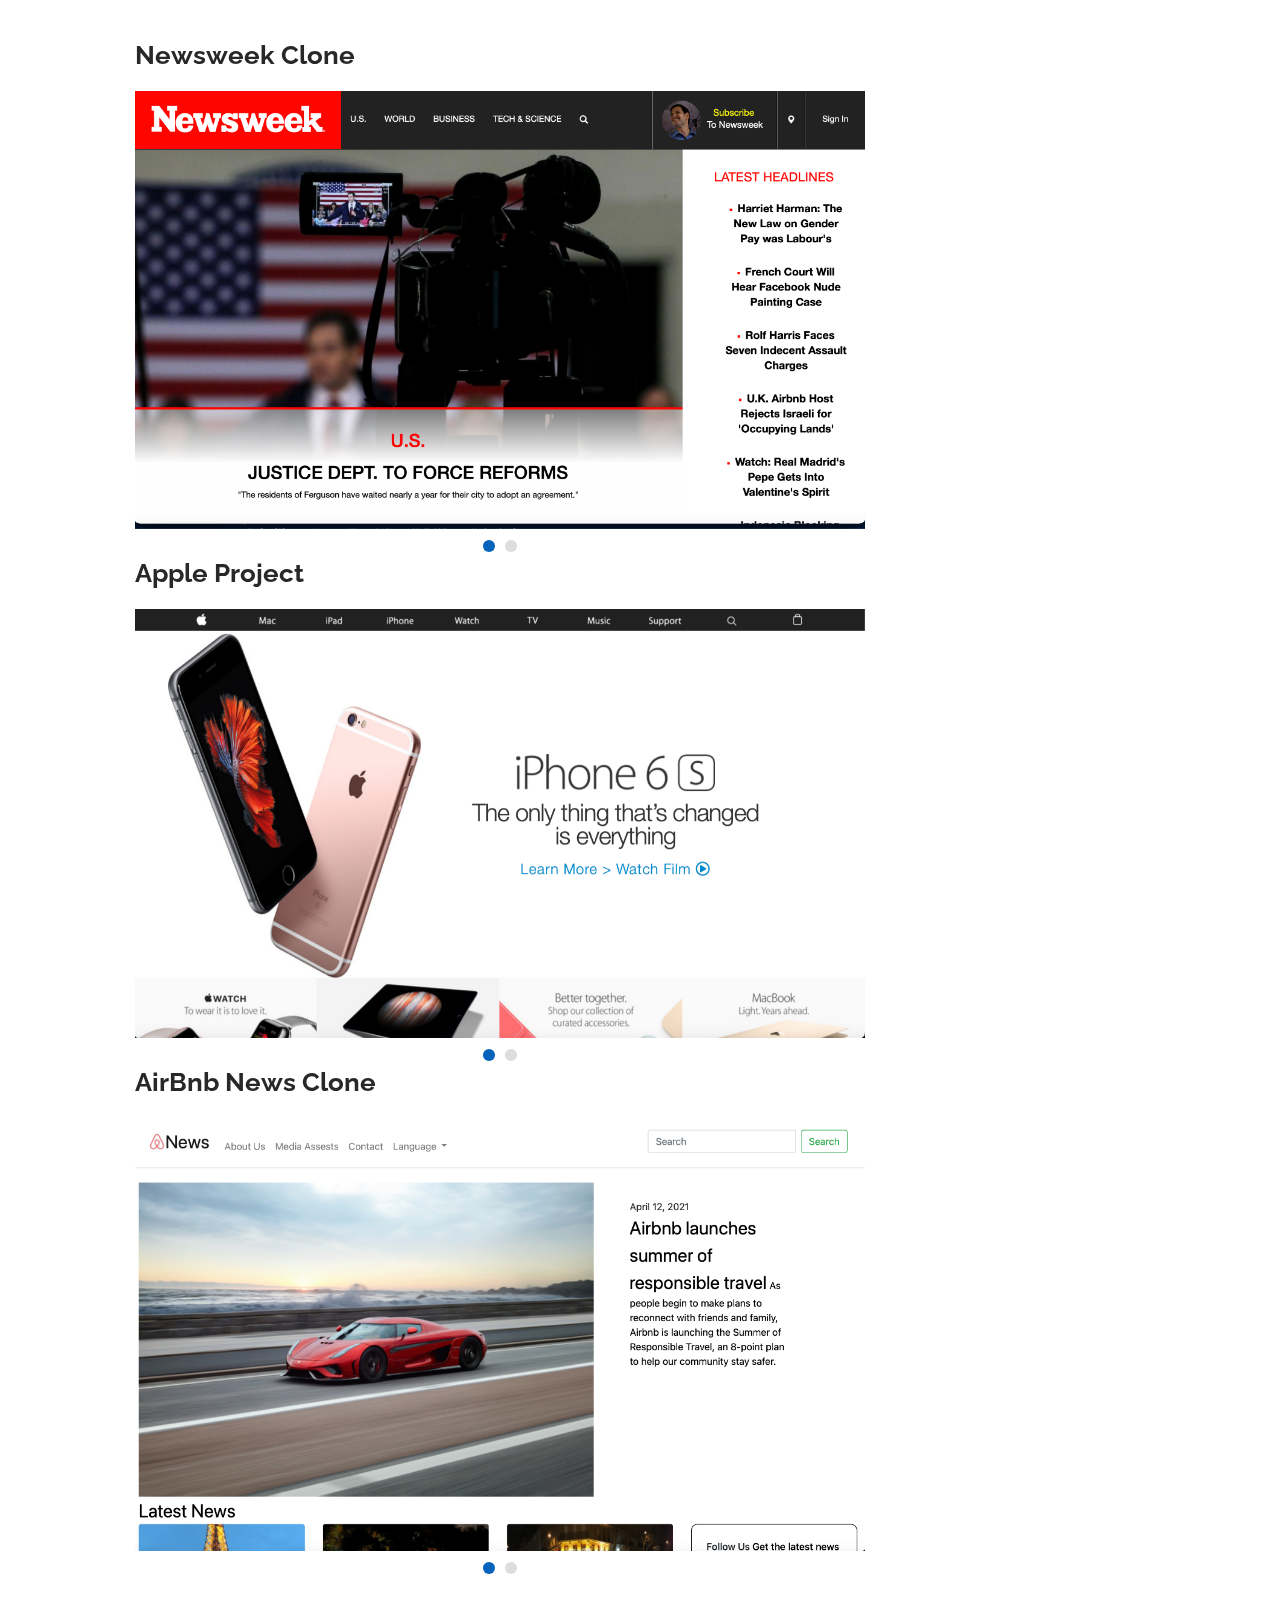
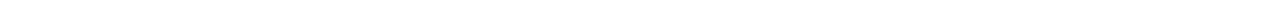
<file: portfolio-details.html>
<!DOCTYPE html>
<html lang="en">

<head>
  <meta charset="utf-8">
  <meta content="width=device-width, initial-scale=1.0" name="viewport">

  <title>Portfolio Details - Personal Bootstrap Template</title>
  <meta content="" name="description">
  <meta content="" name="keywords">

  <!-- Favicons -->
  <link href="assets/img/favicon.png" rel="icon">
  <link href="assets/img/apple-touch-icon.png" rel="apple-touch-icon">

  <!-- Google Fonts -->
  <link href="https://fonts.googleapis.com/css?family=Open+Sans:300,300i,400,400i,600,600i,700,700i|Raleway:300,300i,400,400i,500,500i,600,600i,700,700i|Poppins:300,300i,400,400i,500,500i,600,600i,700,700i" rel="stylesheet">

  <!-- Vendor CSS Files -->
  <link href="assets/vendor/bootstrap/css/bootstrap.min.css" rel="stylesheet">
  <link href="assets/vendor/icofont/icofont.min.css" rel="stylesheet">
  <link href="assets/vendor/boxicons/css/boxicons.min.css" rel="stylesheet">
  <link href="assets/vendor/venobox/venobox.css" rel="stylesheet">
  <link href="assets/vendor/owl.carousel/assets/owl.carousel.min.css" rel="stylesheet">
  <link href="assets/vendor/aos/aos.css" rel="stylesheet">

  <!-- Template Main CSS File -->
  <link href="assets/css/style.css" rel="stylesheet">

  <!-- =======================================================
  * Template Name: MyResume - v2.2.1
  * Template URL: https://bootstrapmade.com/free-html-bootstrap-template-my-resume/
  * Author: BootstrapMade.com
  * License: https://bootstrapmade.com/license/
  ======================================================== -->
</head>

<body>

  <main id="main">

    <!-- ======= Portfolio Details ======= -->
    <section id="portfolio-details" class="portfolio-details">
      <div class="container" data-aos="fade-up">

        <div class="row">

          <div class="col-lg-8">
            <h2 class="portfolio-title">Newsweek Clone</h2>
            <div class="owl-carousel portfolio-details-carousel">
              <img src="assets/img/portfolio/Screen Shot 2021-05-10 at 7.46.03 AM.png" class="img-fluid" alt="">
              <div class="col-lg-4 portfolio-info">
                <h3>Project information</h3>
                <ul>
                  <li><strong>Category</strong>: Web design</li>
                  <li><strong>Project date</strong>: 30 March, 2021</li>
                  <li><strong>Project URL</strong>: <a href="https://clever-dubinsky-51b23e.netlify.app/">https://clever-dubinsky-51b23e.netlify.app/</a></li>
                </ul>
    
                <p>
                  A clone of the Newsweek site.
                </p>
              </div>
            </div>
            </div>
            <div class="col-lg-8">
              <h2 class="portfolio-title">Apple Project</h2>
              <div class="owl-carousel portfolio-details-carousel">
                <img src="assets/img/portfolio/Screen Shot 2021-05-10 at 7.40.14 AM.png" class="img-fluid" alt="">
                <div class="col-lg-4 portfolio-info">
                  <h3>Project information</h3>
                  <ul>
                    <li><strong>Category</strong>: Web design</li>
                    <li><strong>Project date</strong>: 17 March, 2021</li>
                    <li><strong>Project URL</strong>: <a href="https://sleepy-engelbart-0bbc6d.netlify.app/">https://sleepy-engelbart-0bbc6d.netlify.app/</a></li>
                  </ul>
      
                  <p>
                    A clone of the apple website.
                  </p>
                </div>
              </div>
              </div>
              <div class="col-lg-8">
                <h2 class="portfolio-title">AirBnb News Clone</h2>
                <div class="owl-carousel portfolio-details-carousel">
                  <img src="assets/img/portfolio/Screen Shot 2021-05-10 at 7.45.07 AM.png" class="img-fluid" alt="">
                  <div class="col-lg-4 portfolio-info">
                    <h3>Project information</h3>
                    <ul>
                      <li><strong>Category</strong>: Web design</li>
                      <li><strong>Project date</strong>: 27 April, 2021</li>
                      <li><strong>Project URL</strong>: <a href="https://pensive-noyce-2caa3d.netlify.app/">https://pensive-noyce-2caa3d.netlify.app/</a></li>
                    </ul>
        
                    <p>
                      My own spin on the AirBnb News site.
                    </p>
                  </div>
                </div>
                </div>
            </div>
            </div>

    </section><!-- End Portfolio Details -->

  </main><!-- End #main -->

  <a href="#" class="back-to-top"><i class="bx bx-up-arrow-alt"></i></a>
  <div id="preloader"></div>

  <!-- Vendor JS Files -->
  <script src="assets/vendor/jquery/jquery.min.js"></script>
  <script src="assets/vendor/bootstrap/js/bootstrap.bundle.min.js"></script>
  <script src="assets/vendor/jquery.easing/jquery.easing.min.js"></script>
  <script src="assets/vendor/php-email-form/validate.js"></script>
  <script src="assets/vendor/waypoints/jquery.waypoints.min.js"></script>
  <script src="assets/vendor/counterup/counterup.min.js"></script>
  <script src="assets/vendor/isotope-layout/isotope.pkgd.min.js"></script>
  <script src="assets/vendor/venobox/venobox.min.js"></script>
  <script src="assets/vendor/owl.carousel/owl.carousel.min.js"></script>
  <script src="assets/vendor/typed.js/typed.min.js"></script>
  <script src="assets/vendor/aos/aos.js"></script>

  <!-- Template Main JS File -->
  <script src="assets/js/main.js"></script>

</body>

</html>
</file>
<file: assets/vendor/venobox/venobox.css>
/* ------ venobox.css --------*/
.vbox-overlay *, .vbox-overlay *:before, .vbox-overlay *:after{
    -webkit-backface-visibility: hidden;
    -webkit-box-sizing:border-box;
    -moz-box-sizing:border-box;
    box-sizing:border-box;
}
.vbox-overlay * { 
    -webkit-backface-visibility: visible;
    backface-visibility: visible;
}
.vbox-overlay{
    display: -webkit-flex;
    display: flex;
    -webkit-flex-direction: column;
    flex-direction: column;
    -webkit-justify-content: center;
    justify-content: center;
    -webkit-align-items: center;
    align-items: center;
    position: fixed;
    left: 0;
    top: 0;
    bottom: 0;
    right: 0;
    z-index: 999999;
}

/* ----- navigation ----- */
.vbox-title{
    width: 100%;
    height: 40px;
    float: left;
    text-align: center;
    line-height: 28px;
    font-size: 12px;
    padding: 6px 50px;
    overflow: hidden;
    position: fixed;
    display: none;
    left: 0;
    z-index: 89;
}
.vbox-close{
    cursor: pointer;
    position: fixed;
    top: -1px;
    right: 0;
    width: 50px;
    height: 40px;
    padding: 6px;
    display: block;
    background-position:10px center;
    overflow: hidden;
    font-size: 24px;
    line-height: 1;
    text-align: center;
    z-index: 99;
}
.vbox-left{
    cursor: pointer;
    position: fixed;
    left: 0;
    height: 40px;
    overflow: hidden;
    line-height: 28px;
    font-size: 12px;
    z-index: 99;
    display: flex;
    align-items:center;
}
.vbox-num{
    display: inline-block;
    margin: 6px 0 6px 15px;
}
/* ----- Social share ----- */
.vbox-share{
    line-height: 28px;
    font-size: 12px;
    overflow: hidden;
    position: fixed;
    left: 0;
    z-index: 98;
    display: flex;
    align-items:center;
    justify-content: center;
    width: 100%;
    text-align: center;
}
.vbox-share svg{
    max-height: 28px;
    width: 28px;
    z-index: 10;
    margin-left: 12px;
    margin-top: 6px;
    margin-bottom: 6px;
    vertical-align: middle;
}


/* ----- navigation ARROWS ----- */
.vbox-next, .vbox-prev{
    position: fixed;
    top: 50%;
    margin-top: -15px;
    overflow: hidden;
    cursor: pointer;
    display: block;
    width: 45px;
    height: 45px;
    z-index: 99;
}
.vbox-next span, .vbox-prev span{
    position: relative;
    width: 20px;
    height: 20px;
    border: 2px solid transparent;
    border-top-color: #B6B6B6;
    border-right-color: #B6B6B6;
    text-indent: -100px;
    position: absolute;
    top: 8px;
    display: block;
}
.vbox-prev{
    left: 15px;
}
.vbox-next{
    right: 15px;
}
.vbox-prev span{
    left: 10px;
    -ms-transform: rotate(-135deg);
    -webkit-transform: rotate(-135deg);
    transform: rotate(-135deg);
}
.vbox-next span{
    -ms-transform: rotate(45deg);
    -webkit-transform: rotate(45deg);
    transform: rotate(45deg);
    right: 10px;
}
/* ------- inline window ------ */
.vbox-inline{
    width: 420px;
    height: 315px;
    height: 70vh;
    padding: 10px;
    background: #fff;
    margin: 0 auto;
    overflow: auto;
    text-align: left;
}
/* ------- Video & iFrames window ------ */
.venoframe{
    max-width: 100%;
    width: 100%;
    border: none;
    width: 100%;
    height: 260px;
    height: 70vh;
}
.venoframe.vbvid{
    height: 260px;
}
@media (min-width: 768px) {
    .venoframe, .vbox-inline{
        width: 90%;
        height: 360px;
        height: 70vh;
    }
    .venoframe.vbvid{
        width: 640px;
        height: 360px;
    }
}
@media (min-width: 992px) {
    .venoframe, .vbox-inline{
        max-width: 1200px;
        width: 80%;
        height: 540px;
        height: 70vh;
    }
    .venoframe.vbvid{
        width: 960px;
        height: 540px;
    }
}
/* 
Please do NOT edit this part! 
or at least read this note: http://i.imgur.com/7C0ws9e.gif
*/
.vbox-open{
    overflow: hidden;
}
.vbox-container{
    position: absolute;
    left: 0;
    right: 0;
    top: 0;
    bottom: 0;
    overflow-x: hidden;
    overflow-y: scroll;
    overflow-scrolling: touch;
    -webkit-overflow-scrolling: touch;
    z-index: 20;
    max-height: 100%;

}

.vbox-content{
    text-align: center;
    float: left;
    width: 100%;
    position: relative;
    overflow: hidden;
    padding: 20px 4%;
}
.vbox-container img{
    max-width: 100%;
    height: auto;
}
.vbox-figlio{
    box-shadow: 0 0 12px rgba(0,0,0,0.19), 0 6px 6px rgba(0,0,0,0.23);
    max-width: 100%;
    text-align: initial;
}
img.vbox-figlio{
    -webkit-user-select: none;
-khtml-user-select: none;
-moz-user-select: none;
-o-user-select: none;
user-select: none;
}
.vbox-content.swipe-left{
    margin-left: -200px !important;
}
.vbox-content.swipe-right{
    margin-left: 200px !important;
}
.vbox-animated{
    webkit-transition: margin 300ms ease-out;
    transition: margin 300ms ease-out;
}

/* ---------- preloader ----------
 * SPINKIT 
 * http://tobiasahlin.com/spinkit/
-------------------------------- */
.sk-double-bounce,.sk-rotating-plane{width:40px;height:40px;margin:40px auto}.sk-rotating-plane{background-color:#333;-webkit-animation:sk-rotatePlane 1.2s infinite ease-in-out;animation:sk-rotatePlane 1.2s infinite ease-in-out}@-webkit-keyframes sk-rotatePlane{0%{-webkit-transform:perspective(120px) rotateX(0) rotateY(0);transform:perspective(120px) rotateX(0) rotateY(0)}50%{-webkit-transform:perspective(120px) rotateX(-180.1deg) rotateY(0);transform:perspective(120px) rotateX(-180.1deg) rotateY(0)}100%{-webkit-transform:perspective(120px) rotateX(-180deg) rotateY(-179.9deg);transform:perspective(120px) rotateX(-180deg) rotateY(-179.9deg)}}@keyframes sk-rotatePlane{0%{-webkit-transform:perspective(120px) rotateX(0) rotateY(0);transform:perspective(120px) rotateX(0) rotateY(0)}50%{-webkit-transform:perspective(120px) rotateX(-180.1deg) rotateY(0);transform:perspective(120px) rotateX(-180.1deg) rotateY(0)}100%{-webkit-transform:perspective(120px) rotateX(-180deg) rotateY(-179.9deg);transform:perspective(120px) rotateX(-180deg) rotateY(-179.9deg)}}.sk-double-bounce{position:relative}.sk-double-bounce .sk-child{width:100%;height:100%;border-radius:50%;background-color:#333;opacity:.6;position:absolute;top:0;left:0;-webkit-animation:sk-doubleBounce 2s infinite ease-in-out;animation:sk-doubleBounce 2s infinite ease-in-out}.sk-chasing-dots .sk-child,.sk-spinner-pulse,.sk-three-bounce .sk-child{background-color:#333;border-radius:100%}.sk-double-bounce .sk-double-bounce2{-webkit-animation-delay:-1s;animation-delay:-1s}@-webkit-keyframes sk-doubleBounce{0%,100%{-webkit-transform:scale(0);transform:scale(0)}50%{-webkit-transform:scale(1);transform:scale(1)}}@keyframes sk-doubleBounce{0%,100%{-webkit-transform:scale(0);transform:scale(0)}50%{-webkit-transform:scale(1);transform:scale(1)}}.sk-wave{margin:40px auto;width:50px;height:40px;text-align:center;font-size:10px}.sk-wave .sk-rect{background-color:#333;height:100%;width:6px;display:inline-block;-webkit-animation:sk-waveStretchDelay 1.2s infinite ease-in-out;animation:sk-waveStretchDelay 1.2s infinite ease-in-out}.sk-wave .sk-rect1{-webkit-animation-delay:-1.2s;animation-delay:-1.2s}.sk-wave .sk-rect2{-webkit-animation-delay:-1.1s;animation-delay:-1.1s}.sk-wave .sk-rect3{-webkit-animation-delay:-1s;animation-delay:-1s}.sk-wave .sk-rect4{-webkit-animation-delay:-.9s;animation-delay:-.9s}.sk-wave .sk-rect5{-webkit-animation-delay:-.8s;animation-delay:-.8s}@-webkit-keyframes sk-waveStretchDelay{0%,100%,40%{-webkit-transform:scaleY(.4);transform:scaleY(.4)}20%{-webkit-transform:scaleY(1);transform:scaleY(1)}}@keyframes sk-waveStretchDelay{0%,100%,40%{-webkit-transform:scaleY(.4);transform:scaleY(.4)}20%{-webkit-transform:scaleY(1);transform:scaleY(1)}}.sk-wandering-cubes{margin:40px auto;width:40px;height:40px;position:relative}.sk-wandering-cubes .sk-cube{background-color:#333;width:10px;height:10px;position:absolute;top:0;left:0;-webkit-animation:sk-wanderingCube 1.8s ease-in-out -1.8s infinite both;animation:sk-wanderingCube 1.8s ease-in-out -1.8s infinite both}.sk-chasing-dots,.sk-spinner-pulse{width:40px;height:40px;margin:40px auto}.sk-wandering-cubes .sk-cube2{-webkit-animation-delay:-.9s;animation-delay:-.9s}@-webkit-keyframes sk-wanderingCube{0%{-webkit-transform:rotate(0);transform:rotate(0)}25%{-webkit-transform:translateX(30px) rotate(-90deg) scale(.5);transform:translateX(30px) rotate(-90deg) scale(.5)}50%{-webkit-transform:translateX(30px) translateY(30px) rotate(-179deg);transform:translateX(30px) translateY(30px) rotate(-179deg)}50.1%{-webkit-transform:translateX(30px) translateY(30px) rotate(-180deg);transform:translateX(30px) translateY(30px) rotate(-180deg)}75%{-webkit-transform:translateX(0) translateY(30px) rotate(-270deg) scale(.5);transform:translateX(0) translateY(30px) rotate(-270deg) scale(.5)}100%{-webkit-transform:rotate(-360deg);transform:rotate(-360deg)}}@keyframes sk-wanderingCube{0%{-webkit-transform:rotate(0);transform:rotate(0)}25%{-webkit-transform:translateX(30px) rotate(-90deg) scale(.5);transform:translateX(30px) rotate(-90deg) scale(.5)}50%{-webkit-transform:translateX(30px) translateY(30px) rotate(-179deg);transform:translateX(30px) translateY(30px) rotate(-179deg)}50.1%{-webkit-transform:translateX(30px) translateY(30px) rotate(-180deg);transform:translateX(30px) translateY(30px) rotate(-180deg)}75%{-webkit-transform:translateX(0) translateY(30px) rotate(-270deg) scale(.5);transform:translateX(0) translateY(30px) rotate(-270deg) scale(.5)}100%{-webkit-transform:rotate(-360deg);transform:rotate(-360deg)}}.sk-spinner-pulse{-webkit-animation:sk-pulseScaleOut 1s infinite ease-in-out;animation:sk-pulseScaleOut 1s infinite ease-in-out}@-webkit-keyframes sk-pulseScaleOut{0%{-webkit-transform:scale(0);transform:scale(0)}100%{-webkit-transform:scale(1);transform:scale(1);opacity:0}}@keyframes sk-pulseScaleOut{0%{-webkit-transform:scale(0);transform:scale(0)}100%{-webkit-transform:scale(1);transform:scale(1);opacity:0}}.sk-chasing-dots{position:relative;text-align:center;-webkit-animation:sk-chasingDotsRotate 2s infinite linear;animation:sk-chasingDotsRotate 2s infinite linear}.sk-chasing-dots .sk-child{width:60%;height:60%;display:inline-block;position:absolute;top:0;-webkit-animation:sk-chasingDotsBounce 2s infinite ease-in-out;animation:sk-chasingDotsBounce 2s infinite ease-in-out}.sk-chasing-dots .sk-dot2{top:auto;bottom:0;-webkit-animation-delay:-1s;animation-delay:-1s}@-webkit-keyframes sk-chasingDotsRotate{100%{-webkit-transform:rotate(360deg);transform:rotate(360deg)}}@keyframes sk-chasingDotsRotate{100%{-webkit-transform:rotate(360deg);transform:rotate(360deg)}}@-webkit-keyframes sk-chasingDotsBounce{0%,100%{-webkit-transform:scale(0);transform:scale(0)}50%{-webkit-transform:scale(1);transform:scale(1)}}@keyframes sk-chasingDotsBounce{0%,100%{-webkit-transform:scale(0);transform:scale(0)}50%{-webkit-transform:scale(1);transform:scale(1)}}.sk-three-bounce{margin:40px auto;width:80px;text-align:center}.sk-three-bounce .sk-child{width:20px;height:20px;display:inline-block;-webkit-animation:sk-three-bounce 1.4s ease-in-out 0s infinite both;animation:sk-three-bounce 1.4s ease-in-out 0s infinite both}.sk-circle .sk-child:before,.sk-fading-circle .sk-circle:before{display:block;border-radius:100%;content:'';background-color:#333}.sk-three-bounce .sk-bounce1{-webkit-animation-delay:-.32s;animation-delay:-.32s}.sk-three-bounce .sk-bounce2{-webkit-animation-delay:-.16s;animation-delay:-.16s}@-webkit-keyframes sk-three-bounce{0%,100%,80%{-webkit-transform:scale(0);transform:scale(0)}40%{-webkit-transform:scale(1);transform:scale(1)}}@keyframes sk-three-bounce{0%,100%,80%{-webkit-transform:scale(0);transform:scale(0)}40%{-webkit-transform:scale(1);transform:scale(1)}}.sk-circle{margin:40px auto;width:40px;height:40px;position:relative}.sk-circle .sk-child{width:100%;height:100%;position:absolute;left:0;top:0}.sk-circle .sk-child:before{margin:0 auto;width:15%;height:15%;-webkit-animation:sk-circleBounceDelay 1.2s infinite ease-in-out both;animation:sk-circleBounceDelay 1.2s infinite ease-in-out both}.sk-circle .sk-circle2{-webkit-transform:rotate(30deg);-ms-transform:rotate(30deg);transform:rotate(30deg)}.sk-circle .sk-circle3{-webkit-transform:rotate(60deg);-ms-transform:rotate(60deg);transform:rotate(60deg)}.sk-circle .sk-circle4{-webkit-transform:rotate(90deg);-ms-transform:rotate(90deg);transform:rotate(90deg)}.sk-circle .sk-circle5{-webkit-transform:rotate(120deg);-ms-transform:rotate(120deg);transform:rotate(120deg)}.sk-circle .sk-circle6{-webkit-transform:rotate(150deg);-ms-transform:rotate(150deg);transform:rotate(150deg)}.sk-circle .sk-circle7{-webkit-transform:rotate(180deg);-ms-transform:rotate(180deg);transform:rotate(180deg)}.sk-circle .sk-circle8{-webkit-transform:rotate(210deg);-ms-transform:rotate(210deg);transform:rotate(210deg)}.sk-circle .sk-circle9{-webkit-transform:rotate(240deg);-ms-transform:rotate(240deg);transform:rotate(240deg)}.sk-circle .sk-circle10{-webkit-transform:rotate(270deg);-ms-transform:rotate(270deg);transform:rotate(270deg)}.sk-circle .sk-circle11{-webkit-transform:rotate(300deg);-ms-transform:rotate(300deg);transform:rotate(300deg)}.sk-circle .sk-circle12{-webkit-transform:rotate(330deg);-ms-transform:rotate(330deg);transform:rotate(330deg)}.sk-circle .sk-circle2:before{-webkit-animation-delay:-1.1s;animation-delay:-1.1s}.sk-circle .sk-circle3:before{-webkit-animation-delay:-1s;animation-delay:-1s}.sk-circle .sk-circle4:before{-webkit-animation-delay:-.9s;animation-delay:-.9s}.sk-circle .sk-circle5:before{-webkit-animation-delay:-.8s;animation-delay:-.8s}.sk-circle .sk-circle6:before{-webkit-animation-delay:-.7s;animation-delay:-.7s}.sk-circle .sk-circle7:before{-webkit-animation-delay:-.6s;animation-delay:-.6s}.sk-circle .sk-circle8:before{-webkit-animation-delay:-.5s;animation-delay:-.5s}.sk-circle .sk-circle9:before{-webkit-animation-delay:-.4s;animation-delay:-.4s}.sk-circle .sk-circle10:before{-webkit-animation-delay:-.3s;animation-delay:-.3s}.sk-circle .sk-circle11:before{-webkit-animation-delay:-.2s;animation-delay:-.2s}.sk-circle .sk-circle12:before{-webkit-animation-delay:-.1s;animation-delay:-.1s}@-webkit-keyframes sk-circleBounceDelay{0%,100%,80%{-webkit-transform:scale(0);transform:scale(0)}40%{-webkit-transform:scale(1);transform:scale(1)}}@keyframes sk-circleBounceDelay{0%,100%,80%{-webkit-transform:scale(0);transform:scale(0)}40%{-webkit-transform:scale(1);transform:scale(1)}}.sk-cube-grid{width:40px;height:40px;margin:40px auto}.sk-cube-grid .sk-cube{width:33.33%;height:33.33%;background-color:#333;float:left;-webkit-animation:sk-cubeGridScaleDelay 1.3s infinite ease-in-out;animation:sk-cubeGridScaleDelay 1.3s infinite ease-in-out}.sk-cube-grid .sk-cube1{-webkit-animation-delay:.2s;animation-delay:.2s}.sk-cube-grid .sk-cube2{-webkit-animation-delay:.3s;animation-delay:.3s}.sk-cube-grid .sk-cube3{-webkit-animation-delay:.4s;animation-delay:.4s}.sk-cube-grid .sk-cube4{-webkit-animation-delay:.1s;animation-delay:.1s}.sk-cube-grid .sk-cube5{-webkit-animation-delay:.2s;animation-delay:.2s}.sk-cube-grid .sk-cube6{-webkit-animation-delay:.3s;animation-delay:.3s}.sk-cube-grid .sk-cube7{-webkit-animation-delay:0ms;animation-delay:0ms}.sk-cube-grid .sk-cube8{-webkit-animation-delay:.1s;animation-delay:.1s}.sk-cube-grid .sk-cube9{-webkit-animation-delay:.2s;animation-delay:.2s}@-webkit-keyframes sk-cubeGridScaleDelay{0%,100%,70%{-webkit-transform:scale3D(1,1,1);transform:scale3D(1,1,1)}35%{-webkit-transform:scale3D(0,0,1);transform:scale3D(0,0,1)}}@keyframes sk-cubeGridScaleDelay{0%,100%,70%{-webkit-transform:scale3D(1,1,1);transform:scale3D(1,1,1)}35%{-webkit-transform:scale3D(0,0,1);transform:scale3D(0,0,1)}}.sk-fading-circle{margin:40px auto;width:40px;height:40px;position:relative}.sk-fading-circle .sk-circle{width:100%;height:100%;position:absolute;left:0;top:0}.sk-fading-circle .sk-circle:before{margin:0 auto;width:15%;height:15%;-webkit-animation:sk-circleFadeDelay 1.2s infinite ease-in-out both;animation:sk-circleFadeDelay 1.2s infinite ease-in-out both}.sk-fading-circle .sk-circle2{-webkit-transform:rotate(30deg);-ms-transform:rotate(30deg);transform:rotate(30deg)}.sk-fading-circle .sk-circle3{-webkit-transform:rotate(60deg);-ms-transform:rotate(60deg);transform:rotate(60deg)}.sk-fading-circle .sk-circle4{-webkit-transform:rotate(90deg);-ms-transform:rotate(90deg);transform:rotate(90deg)}.sk-fading-circle .sk-circle5{-webkit-transform:rotate(120deg);-ms-transform:rotate(120deg);transform:rotate(120deg)}.sk-fading-circle .sk-circle6{-webkit-transform:rotate(150deg);-ms-transform:rotate(150deg);transform:rotate(150deg)}.sk-fading-circle .sk-circle7{-webkit-transform:rotate(180deg);-ms-transform:rotate(180deg);transform:rotate(180deg)}.sk-fading-circle .sk-circle8{-webkit-transform:rotate(210deg);-ms-transform:rotate(210deg);transform:rotate(210deg)}.sk-fading-circle .sk-circle9{-webkit-transform:rotate(240deg);-ms-transform:rotate(240deg);transform:rotate(240deg)}.sk-fading-circle .sk-circle10{-webkit-transform:rotate(270deg);-ms-transform:rotate(270deg);transform:rotate(270deg)}.sk-fading-circle .sk-circle11{-webkit-transform:rotate(300deg);-ms-transform:rotate(300deg);transform:rotate(300deg)}.sk-fading-circle .sk-circle12{-webkit-transform:rotate(330deg);-ms-transform:rotate(330deg);transform:rotate(330deg)}.sk-fading-circle .sk-circle2:before{-webkit-animation-delay:-1.1s;animation-delay:-1.1s}.sk-fading-circle .sk-circle3:before{-webkit-animation-delay:-1s;animation-delay:-1s}.sk-fading-circle .sk-circle4:before{-webkit-animation-delay:-.9s;animation-delay:-.9s}.sk-fading-circle .sk-circle5:before{-webkit-animation-delay:-.8s;animation-delay:-.8s}.sk-fading-circle .sk-circle6:before{-webkit-animation-delay:-.7s;animation-delay:-.7s}.sk-fading-circle .sk-circle7:before{-webkit-animation-delay:-.6s;animation-delay:-.6s}.sk-fading-circle .sk-circle8:before{-webkit-animation-delay:-.5s;animation-delay:-.5s}.sk-fading-circle .sk-circle9:before{-webkit-animation-delay:-.4s;animation-delay:-.4s}.sk-fading-circle .sk-circle10:before{-webkit-animation-delay:-.3s;animation-delay:-.3s}.sk-fading-circle .sk-circle11:before{-webkit-animation-delay:-.2s;animation-delay:-.2s}.sk-fading-circle .sk-circle12:before{-webkit-animation-delay:-.1s;animation-delay:-.1s}@-webkit-keyframes sk-circleFadeDelay{0%,100%,39%{opacity:0}40%{opacity:1}}@keyframes sk-circleFadeDelay{0%,100%,39%{opacity:0}40%{opacity:1}}.sk-folding-cube{margin:40px auto;width:40px;height:40px;position:relative;-webkit-transform:rotateZ(45deg);transform:rotateZ(45deg)}.sk-folding-cube .sk-cube{float:left;width:50%;height:50%;position:relative;-webkit-transform:scale(1.1);-ms-transform:scale(1.1);transform:scale(1.1)}.sk-folding-cube .sk-cube:before{content:'';position:absolute;top:0;left:0;width:100%;height:100%;background-color:#333;-webkit-animation:sk-foldCubeAngle 2.4s infinite linear both;animation:sk-foldCubeAngle 2.4s infinite linear both;-webkit-transform-origin:100% 100%;-ms-transform-origin:100% 100%;transform-origin:100% 100%}.sk-folding-cube .sk-cube2{-webkit-transform:scale(1.1) rotateZ(90deg);transform:scale(1.1) rotateZ(90deg)}.sk-folding-cube .sk-cube3{-webkit-transform:scale(1.1) rotateZ(180deg);transform:scale(1.1) rotateZ(180deg)}.sk-folding-cube .sk-cube4{-webkit-transform:scale(1.1) rotateZ(270deg);transform:scale(1.1) rotateZ(270deg)}.sk-folding-cube .sk-cube2:before{-webkit-animation-delay:.3s;animation-delay:.3s}.sk-folding-cube .sk-cube3:before{-webkit-animation-delay:.6s;animation-delay:.6s}.sk-folding-cube .sk-cube4:before{-webkit-animation-delay:.9s;animation-delay:.9s}@-webkit-keyframes sk-foldCubeAngle{0%,10%{-webkit-transform:perspective(140px) rotateX(-180deg);transform:perspective(140px) rotateX(-180deg);opacity:0}25%,75%{-webkit-transform:perspective(140px) rotateX(0);transform:perspective(140px) rotateX(0);opacity:1}100%,90%{-webkit-transform:perspective(140px) rotateY(180deg);transform:perspective(140px) rotateY(180deg);opacity:0}}@keyframes sk-foldCubeAngle{0%,10%{-webkit-transform:perspective(140px) rotateX(-180deg);transform:perspective(140px) rotateX(-180deg);opacity:0}25%,75%{-webkit-transform:perspective(140px) rotateX(0);transform:perspective(140px) rotateX(0);opacity:1}100%,90%{-webkit-transform:perspective(140px) rotateY(180deg);transform:perspective(140px) rotateY(180deg);opacity:0}}
</file>
<file: assets/css/style.css>
/**
* Template Name: MyResume - v2.2.1
* Template URL: https://bootstrapmade.com/free-html-bootstrap-template-my-resume/
* Author: BootstrapMade.com
* License: https://bootstrapmade.com/license/
*/

/*--------------------------------------------------------------
# General
--------------------------------------------------------------*/
body {
  font-family: "Open Sans", sans-serif;
  color: #272829;
}

a {
  color: #0563bb;
}

a:hover {
  color: #067ded;
  text-decoration: none;
}

h1, h2, h3, h4, h5, h6 {
  font-family: "Raleway", sans-serif;
}

/*--------------------------------------------------------------
# Back to top button
--------------------------------------------------------------*/
.back-to-top {
  position: fixed;
  display: none;
  width: 40px;
  height: 40px;
  border-radius: 50px;
  right: 15px;
  bottom: 15px;
  background: #0563bb;
  color: #fff;
  transition: display 0.5s ease-in-out;
  z-index: 99999;
}

.back-to-top i {
  font-size: 24px;
  position: absolute;
  top: 7px;
  left: 8px;
}

.back-to-top:hover {
  color: #fff;
  background: #0678e3;
  transition: background 0.2s ease-in-out;
}

/*--------------------------------------------------------------
# Preloader
--------------------------------------------------------------*/
#preloader {
  position: fixed;
  top: 0;
  left: 0;
  right: 0;
  bottom: 0;
  z-index: 9999;
  overflow: hidden;
  background: #fff;
}

#preloader:before {
  content: "";
  position: fixed;
  top: calc(50% - 30px);
  left: calc(50% - 30px);
  border: 6px solid #0563bb;
  border-top-color: #fff;
  border-bottom-color: #fff;
  border-radius: 50%;
  width: 60px;
  height: 60px;
  -webkit-animation: animate-preloader 1s linear infinite;
  animation: animate-preloader 1s linear infinite;
}

@-webkit-keyframes animate-preloader {
  0% {
    transform: rotate(0deg);
  }
  100% {
    transform: rotate(360deg);
  }
}

@keyframes animate-preloader {
  0% {
    transform: rotate(0deg);
  }
  100% {
    transform: rotate(360deg);
  }
}

/*--------------------------------------------------------------
# Disable aos animation delay on mobile devices
--------------------------------------------------------------*/
@media screen and (max-width: 768px) {
  [data-aos-delay] {
    transition-delay: 0 !important;
  }
}

/*--------------------------------------------------------------
# Header
--------------------------------------------------------------*/
#header {
  position: fixed;
  top: 0;
  left: 0;
  bottom: 0;
  z-index: 9997;
  transition: all 0.5s;
  padding: 15px;
  overflow-y: auto;
}

@media (max-width: 992px) {
  #header {
    width: 300px;
    background: #fff;
    border-right: 1px solid #e6e9ec;
    left: -300px;
  }
}

@media (min-width: 992px) {
  #main {
    margin-left: 100px;
  }
}

/*--------------------------------------------------------------
# Navigation Menu
--------------------------------------------------------------*/
/* Desktop Navigation */
.nav-menu * {
  margin: 0;
  padding: 0;
  list-style: none;
}

.nav-menu > ul > li {
  position: relative;
  white-space: nowrap;
}

.nav-menu a {
  display: flex;
  align-items: center;
  color: #45505b;
  padding: 10px 18px;
  margin-bottom: 8px;
  transition: 0.3s;
  font-size: 15px;
  border-radius: 50px;
  background: #f2f3f5;
  height: 56px;
  width: 100%;
  overflow: hidden;
  transition: 0.3s;
}

.nav-menu a i {
  font-size: 20px;
}

.nav-menu a span {
  padding: 0 5px 0 7px;
  color: #45505b;
}

@media (min-width: 992px) {
  .nav-menu a {
    width: 56px;
  }
  .nav-menu a span {
    display: none;
    color: #fff;
  }
}

.nav-menu a:hover, .nav-menu .active > a, .nav-menu li:hover > a {
  color: #fff;
  background: #000203;
}

.nav-menu a:hover span, .nav-menu .active > a span, .nav-menu li:hover > a span {
  color: #fff;
}

.nav-menu a:hover, .nav-menu li:hover > a {
  width: 100%;
  color: #fff;
}

.nav-menu a:hover span, .nav-menu li:hover > a span {
  display: block;
}

/* Mobile Navigation */
.mobile-nav-toggle {
  position: fixed;
  right: 15px;
  top: 15px;
  z-index: 9998;
  border: 0;
  background: none;
  font-size: 24px;
  transition: all 0.4s;
  outline: none !important;
  line-height: 1;
  cursor: pointer;
  text-align: right;
}

.mobile-nav-toggle i {
  color: #45505b;
}

.mobile-nav-active {
  overflow: hidden;
}

.mobile-nav-active #header {
  left: 0;
}

.mobile-nav-active .mobile-nav-toggle i {
  color: #0563bb;
}

/*--------------------------------------------------------------
# Hero Section
--------------------------------------------------------------*/
#hero {
  width: 100%;
  height: 100vh;
  background: url("../img/Regera_Airstrip1.jpg") no-repeat;
  background-size:cover;
  position: relative;
}

@media (min-width: 992px) {
  #hero {
    padding-left: 160px;
  }
}

#hero:before {
  content: "";
  position: absolute;
  bottom: 0;
  top: 0;
  left: 0;
  right: 0;
}

#hero h1 {
  margin: 0;
  font-size: 64px;
  font-weight: 700;
  line-height: 56px;
  color: #45505b;
}

#hero p {
  color: #45505b;
  margin: 15px 0 0 0;
  font-size: 26px;
  font-family: "Poppins", sans-serif;
}

#hero p span {
  color: #0563bb;
  letter-spacing: 1px;
}

#hero .social-links {
  margin-top: 30px;
}

#hero .social-links a {
  font-size: 24px;
  display: inline-block;
  color: #070707;
  line-height: 1;
  margin-right: 20px;
  transition: 0.3s;
}

#hero .social-links a:hover {
  color: #fafafa;
}

@media (max-width: 992px) {
  #hero {
    text-align: center;
  }
  #hero h1 {
    font-size: 32px;
    line-height: 36px;
  }
  #hero p {
    margin-top: 10px;
    font-size: 20px;
    line-height: 24px;
  }
}

/*--------------------------------------------------------------
# Sections General
--------------------------------------------------------------*/
section {
  padding: 60px 0;
  overflow: hidden;
}

.section-title {
  text-align: center;
  padding-bottom: 30px;
}

.section-title h2 {
  font-size: 32px;
  font-weight: bold;
  text-transform: uppercase;
  margin-bottom: 20px;
  padding-bottom: 20px;
  position: relative;
  color: #45505b;
}

.section-title h2::before {
  content: '';
  position: absolute;
  display: block;
  width: 120px;
  height: 1px;
  background: #ddd;
  bottom: 1px;
  left: calc(50% - 60px);
}

.section-title h2::after {
  content: '';
  position: absolute;
  display: block;
  width: 40px;
  height: 3px;
  background: #0563bb;
  bottom: 0;
  left: calc(50% - 20px);
}

.section-title p {
  margin-bottom: 0;
}

/*--------------------------------------------------------------
# About
--------------------------------------------------------------*/
.about .content h3 {
  font-weight: 700;
  font-size: 26px;
  color: #728394;
}

.about .content ul {
  list-style: none;
  padding: 0;
}

.about .content ul li {
  padding-bottom: 10px;
}

.about .content ul i {
  font-size: 20px;
  padding-right: 2px;
  color: #0563bb;
}

.about .content p:last-child {
  margin-bottom: 0;
}

/*--------------------------------------------------------------
# Facts
--------------------------------------------------------------*/
.facts .count-box {
  padding: 30px 30px 25px 30px;
  margin-top: 30px;
  width: 100%;
  position: relative;
  text-align: center;
  background: #fff;
}

.facts .count-box i {
  position: absolute;
  top: -25px;
  left: 50%;
  transform: translateX(-50%);
  font-size: 24px;
  background: #0563bb;
  padding: 12px;
  color: #fff;
  border-radius: 50px;
}

.facts .count-box span {
  font-size: 36px;
  display: block;
  font-weight: 600;
  color: #011426;
}

.facts .count-box p {
  padding: 0;
  margin: 0;
  font-family: "Raleway", sans-serif;
  font-size: 14px;
}

/*--------------------------------------------------------------
# Akills
--------------------------------------------------------------*/
.skills .progress {
  height: 50px;
  display: block;
  background: none;
}

.skills .progress .skill {
  padding: 10px 0;
  margin: 0 0 6px 0;
  text-transform: uppercase;
  display: block;
  font-weight: 600;
  font-family: "Poppins", sans-serif;
  color: #45505b;
}

.skills .progress .skill .val {
  float: right;
  font-style: normal;
}

.skills .progress-bar-wrap {
  background: #f2f3f5;
}

.skills .progress-bar {
  width: 1px;
  height: 10px;
  transition: .9s;
  background-color: #0563bb;
}

/*--------------------------------------------------------------
# Resume
--------------------------------------------------------------*/
.resume .resume-title {
  font-size: 26px;
  font-weight: 700;
  margin-top: 20px;
  margin-bottom: 20px;
  color: #45505b;
}

.resume .resume-item {
  padding: 0 0 20px 20px;
  margin-top: -2px;
  border-left: 2px solid #0563bb;
  position: relative;
}

.resume .resume-item h4 {
  line-height: 18px;
  font-size: 18px;
  font-weight: 600;
  text-transform: uppercase;
  font-family: "Poppins", sans-serif;
  color: #000508;
  margin-bottom: 10px;
}

.resume .resume-item h5 {
  font-size: 16px;
  background: #f7f8f9;
  padding: 5px 15px;
  display: inline-block;
  font-weight: 600;
  margin-bottom: 10px;
}

.resume .resume-item ul {
  padding-left: 20px;
}

.resume .resume-item ul li {
  padding-bottom: 10px;
}

.resume .resume-item:last-child {
  padding-bottom: 0;
}

.resume .resume-item::before {
  content: "";
  position: absolute;
  width: 16px;
  height: 16px;
  border-radius: 50px;
  left: -9px;
  top: 0;
  background: #fff;
  border: 2px solid #0563bb;
}

/*--------------------------------------------------------------
# Portfolio
--------------------------------------------------------------*/
.portfolio .portfolio-item {
  margin-bottom: 30px;
}

.portfolio #portfolio-flters {
  padding: 0;
  margin: 0 auto 25px auto;
  list-style: none;
  text-align: center;
  background: #fff;
  border-radius: 50px;
  padding: 2px 15px;
}

.portfolio #portfolio-flters li {
  cursor: pointer;
  display: inline-block;
  padding: 10px 15px;
  font-size: 14px;
  font-weight: 600;
  line-height: 1;
  text-transform: uppercase;
  color: #272829;
  margin-bottom: 5px;
  transition: all 0.3s ease-in-out;
}

.portfolio #portfolio-flters li:hover, .portfolio #portfolio-flters li.filter-active {
  color: #0563bb;
}

.portfolio #portfolio-flters li:last-child {
  margin-right: 0;
}

.portfolio .portfolio-wrap {
  transition: 0.3s;
  position: relative;
  overflow: hidden;
  z-index: 1;
  background: rgba(69, 80, 91, 0.8);
}

.portfolio .portfolio-wrap::before {
  content: "";
  background: rgba(255, 255, 255, 0.7);
  position: absolute;
  left: 30px;
  right: 30px;
  top: 30px;
  bottom: 30px;
  transition: all ease-in-out 0.3s;
  z-index: 2;
  opacity: 0;
}

.portfolio .portfolio-wrap .portfolio-info {
  opacity: 0;
  position: absolute;
  top: 0;
  left: 0;
  right: 0;
  bottom: 0;
  text-align: center;
  z-index: 3;
  transition: all ease-in-out 0.3s;
  display: flex;
  flex-direction: column;
  justify-content: center;
  align-items: center;
}

.portfolio .portfolio-wrap .portfolio-info::before {
  display: block;
  content: "";
  width: 48px;
  height: 48px;
  position: absolute;
  top: 35px;
  left: 35px;
  border-top: 3px solid #d7dce1;
  border-left: 3px solid #d7dce1;
  transition: all 0.5s ease 0s;
  z-index: 9994;
}

.portfolio .portfolio-wrap .portfolio-info::after {
  display: block;
  content: "";
  width: 48px;
  height: 48px;
  position: absolute;
  bottom: 35px;
  right: 35px;
  border-bottom: 3px solid #d7dce1;
  border-right: 3px solid #d7dce1;
  transition: all 0.5s ease 0s;
  z-index: 9994;
}

.portfolio .portfolio-wrap .portfolio-info h4 {
  font-size: 20px;
  color: #45505b;
  font-weight: 600;
}

.portfolio .portfolio-wrap .portfolio-info p {
  color: #45505b;
  font-size: 14px;
  text-transform: uppercase;
  padding: 0;
  margin: 0;
}

.portfolio .portfolio-wrap .portfolio-links {
  text-align: center;
  z-index: 4;
}

.portfolio .portfolio-wrap .portfolio-links a {
  color: #45505b;
  margin: 0 2px;
  font-size: 28px;
  display: inline-block;
  transition: 0.3s;
}

.portfolio .portfolio-wrap .portfolio-links a:hover {
  color: #148af9;
}

.portfolio .portfolio-wrap:hover::before {
  top: 0;
  left: 0;
  right: 0;
  bottom: 0;
  opacity: 1;
}

.portfolio .portfolio-wrap:hover .portfolio-info {
  opacity: 1;
}

.portfolio .portfolio-wrap:hover .portfolio-info::before {
  top: 15px;
  left: 15px;
}

.portfolio .portfolio-wrap:hover .portfolio-info::after {
  bottom: 15px;
  right: 15px;
}

/*--------------------------------------------------------------
# Services
--------------------------------------------------------------*/
.services .icon-box {
  text-align: center;
  padding: 70px 20px 80px 20px;
  transition: all ease-in-out 0.3s;
  background: #fff;
  box-shadow: 0px 5px 90px 0px rgba(110, 123, 131, 0.05);
}

.services .icon-box .icon {
  margin: 0 auto;
  width: 100px;
  height: 100px;
  display: flex;
  align-items: center;
  justify-content: center;
  transition: ease-in-out 0.3s;
  position: relative;
}

.services .icon-box .icon i {
  font-size: 36px;
  transition: 0.5s;
  position: relative;
}

.services .icon-box .icon svg {
  position: absolute;
  top: 0;
  left: 0;
}

.services .icon-box .icon svg path {
  transition: 0.5s;
  fill: #f5f5f5;
}

.services .icon-box h4 {
  font-weight: 600;
  margin: 10px 0 15px 0;
  font-size: 22px;
}

.services .icon-box h4 a {
  color: #45505b;
  transition: ease-in-out 0.3s;
}

.services .icon-box p {
  line-height: 24px;
  font-size: 14px;
  margin-bottom: 0;
}

.services .icon-box:hover {
  border-color: #fff;
  box-shadow: 0px 0 35px 0 rgba(0, 0, 0, 0.08);
}

.services .iconbox-blue i {
  color: #47aeff;
}

.services .iconbox-blue:hover .icon i {
  color: #fff;
}

.services .iconbox-blue:hover .icon path {
  fill: #47aeff;
}

.services .iconbox-orange i {
  color: #ffa76e;
}

.services .iconbox-orange:hover .icon i {
  color: #fff;
}

.services .iconbox-orange:hover .icon path {
  fill: #ffa76e;
}

.services .iconbox-pink i {
  color: #e80368;
}

.services .iconbox-pink:hover .icon i {
  color: #fff;
}

.services .iconbox-pink:hover .icon path {
  fill: #e80368;
}

.services .iconbox-yellow i {
  color: #ffbb2c;
}

.services .iconbox-yellow:hover .icon i {
  color: #fff;
}

.services .iconbox-yellow:hover .icon path {
  fill: #ffbb2c;
}

.services .iconbox-red i {
  color: #ff5828;
}

.services .iconbox-red:hover .icon i {
  color: #fff;
}

.services .iconbox-red:hover .icon path {
  fill: #ff5828;
}

.services .iconbox-teal i {
  color: #11dbcf;
}

.services .iconbox-teal:hover .icon i {
  color: #fff;
}

.services .iconbox-teal:hover .icon path {
  fill: #11dbcf;
}

/*--------------------------------------------------------------
/*--------------------------------------------------------------
# Contact
--------------------------------------------------------------*/
.contact .info {
  width: 100%;
  background: #fff;
}

.contact .info i {
  font-size: 20px;
  color: #00060c;
  float: left;
  width: 44px;
  height: 44px;
  background: #eef7ff;
  display: flex;
  justify-content: center;
  align-items: center;
  border-radius: 50px;
  transition: all 0.3s ease-in-out;
}

.contact .info h4 {
  padding: 0 0 0 60px;
  font-size: 22px;
  font-weight: 600;
  margin-bottom: 5px;
  color: #45505b;
}

.contact .info p {
  padding: 0 0 0 60px;
  margin-bottom: 0;
  font-size: 14px;
  color: #728394;
}

.contact .info .email, .contact .info .phone {
  margin-top: 40px;
}

.contact .info .email:hover i, .contact .info .address:hover i, .contact .info .phone:hover i {
  background: #0563bb;
  color: #fff;
}

.contact .php-email-form {
  width: 100%;
  background: #fff;
}

.contact .php-email-form .form-group {
  padding-bottom: 8px;
}

.contact .php-email-form .validate {
  display: none;
  color: red;
  margin: 0 0 15px 0;
  font-weight: 400;
  font-size: 13px;
}

.contact .php-email-form .error-message {
  display: none;
  color: #fff;
  background: #ed3c0d;
  text-align: left;
  padding: 15px;
  font-weight: 600;
}

.contact .php-email-form .error-message br + br {
  margin-top: 25px;
}

.contact .php-email-form .sent-message {
  display: none;
  color: #fff;
  background: #18d26e;
  text-align: center;
  padding: 15px;
  font-weight: 600;
}

.contact .php-email-form .loading {
  display: none;
  background: #fff;
  text-align: center;
  padding: 15px;
}

.contact .php-email-form .loading:before {
  content: "";
  display: inline-block;
  border-radius: 50%;
  width: 24px;
  height: 24px;
  margin: 0 10px -6px 0;
  border: 3px solid #18d26e;
  border-top-color: #eee;
  -webkit-animation: animate-loading 1s linear infinite;
  animation: animate-loading 1s linear infinite;
}

.contact .php-email-form input, .contact .php-email-form textarea {
  border-radius: 4px;
  box-shadow: none;
  font-size: 14px;
}

.contact .php-email-form input {
  height: 44px;
}

.contact .php-email-form textarea {
  padding: 10px 12px;
}

.contact .php-email-form button[type="submit"] {
  background: #00070e;
  border: 0;
  padding: 10px 35px;
  color: #fff;
  transition: 0.4s;
  border-radius: 50px;
}

.contact .php-email-form button[type="submit"]:hover {
  background: #0678e3;
}

@-webkit-keyframes animate-loading {
  0% {
    transform: rotate(0deg);
  }
  100% {
    transform: rotate(360deg);
  }
}

@keyframes animate-loading {
  0% {
    transform: rotate(0deg);
  }
  100% {
    transform: rotate(360deg);
  }
}

/*--------------------------------------------------------------
# Portfolio Details
--------------------------------------------------------------*/
.portfolio-details {
  padding: 40px 0;
}

.portfolio-details .portfolio-title {
  font-size: 26px;
  font-weight: 700;
  margin-bottom: 20px;
}

.portfolio-details .portfolio-details-carousel .owl-nav, .portfolio-details .portfolio-details-carousel .owl-dots {
  margin-top: 5px;
  text-align: center;
}

.portfolio-details .portfolio-details-carousel .owl-dot {
  display: inline-block;
  margin: 0 5px;
  width: 12px;
  height: 12px;
  border-radius: 50%;
  background-color: #ddd !important;
}

.portfolio-details .portfolio-details-carousel .owl-dot.active {
  background-color: #0563bb !important;
}

.portfolio-details .portfolio-info {
  padding-top: 45px;
}

.portfolio-details .portfolio-info h3 {
  font-size: 22px;
  font-weight: 400;
  margin-bottom: 20px;
}

.portfolio-details .portfolio-info ul {
  list-style: none;
  padding: 0;
  font-size: 15px;
}

.portfolio-details .portfolio-info ul li + li {
  margin-top: 10px;
}

.portfolio-details .portfolio-info p {
  font-size: 15px;
  padding: 15px 0 0 0;
}

@media (max-width: 992px) {
  .portfolio-details .portfolio-info {
    padding-top: 20px;
  }
}

/*--------------------------------------------------------------
# Footer
--------------------------------------------------------------*/
#footer {
  background: #f7f8f9;
  color: #45505b;
  font-size: 14px;
  text-align: center;
  padding: 30px 0;
}

#footer h3 {
  font-size: 36px;
  font-weight: 700;
  position: relative;
  font-family: "Poppins", sans-serif;
  padding: 0;
  margin: 0 0 15px 0;
}

#footer p {
  font-size: 15;
  font-style: italic;
  padding: 0;
  margin: 0 0 40px 0;
}

#footer .social-links {
  margin: 0 0 40px 0;
}

#footer .social-links a {
  font-size: 18px;
  display: inline-block;
  background: #0563bb;
  color: #fff;
  line-height: 1;
  padding: 8px 0;
  margin-right: 4px;
  border-radius: 50%;
  text-align: center;
  width: 36px;
  height: 36px;
  transition: 0.3s;
}

#footer .social-links a:hover {
  background: #0678e3;
  color: #fff;
  text-decoration: none;
}

#footer .copyright {
  margin: 0 0 5px 0;
}

#footer .credits {
  font-size: 13px;
}
</file>
